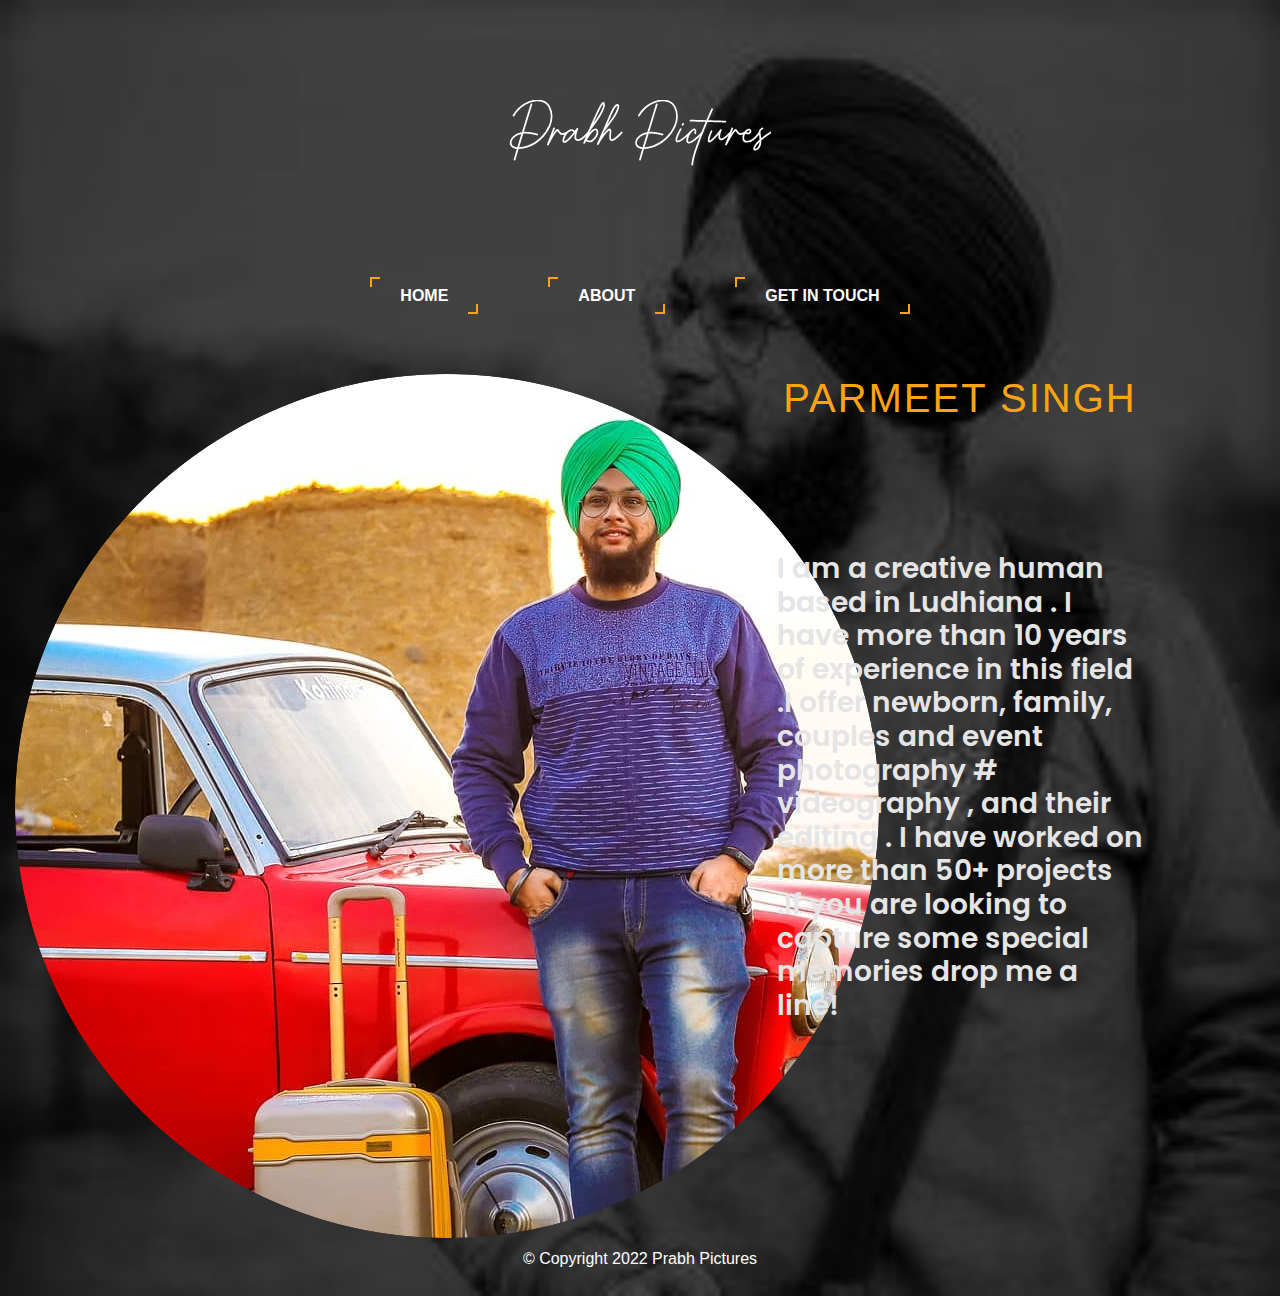
<file: about.html>
<!DOCTYPE html>
<html lang="en">
  <head>
    <meta charset="utf-8" />
    <meta
      name="viewport"
      content="width=device-width, initial-scale=1, shrink-to-fit=no"
    />

    <!-- Bootstrap CSS -->
    <link
      rel="stylesheet"
      href="https://cdn.jsdelivr.net/npm/bootstrap@4.0.0/dist/css/bootstrap.min.css"
      integrity="sha384-Gn5384xqQ1aoWXA+058RXPxPg6fy4IWvTNh0E263XmFcJlSAwiGgFAW/dAiS6JXm"
      crossorigin="anonymous"
    />
    <link rel="icon" href="yo.ico" />
    <link rel="stylesheet" href="css/about_styles.css" />
    <title>About</title>
    <header>
      <div class="center image">
        <img src="text-1662390547643.png" alt="PRABH PICTURES" />
      </div>
      <script
        src="https://code.jquery.com/jquery-3.2.1.slim.min.js"
        integrity="sha384-KJ3o2DKtIkvYIK3UENzmM7KCkRr/rE9/Qpg6aAZGJwFDMVNA/GpGFF93hXpG5KkN"
        crossorigin="anonymous"
      ></script>
      <script
        src="https://cdn.jsdelivr.net/npm/popper.js@1.12.9/dist/umd/popper.min.js"
        integrity="sha384-ApNbgh9B+Y1QKtv3Rn7W3mgPxhU9K/ScQsAP7hUibX39j7fakFPskvXusvfa0b4Q"
        crossorigin="anonymous"
      ></script>
      <script
        src="https://cdn.jsdelivr.net/npm/bootstrap@4.0.0/dist/js/bootstrap.min.js"
        integrity="sha384-JZR6Spejh4U02d8jOt6vLEHfe/JQGiRRSQQxSfFWpi1MquVdAyjUar5+76PVCmYl"
        crossorigin="anonymous"
      ></script>
      <div class="center justify-content-center">
        <nav class="navbar navbar-expand-sm justify-content-center">
          <div>
            <button
              class="navbar-toggler bg-transparent justify-content-center"
              type="button"
              data-toggle="collapse"
              data-target="#navbarTogglerDemo01"
              aria-controls="navbarTogglerDemo01"
              aria-expanded="false"
              aria-label="Toggle navigation"
            >
              <svg
                xmlns="http://www.w3.org/2000/svg"
                width="20"
                height="20"
                fill="white"
                class="bi bi-camera"
                viewBox="0 0 16 16"
              >
                <path
                  d="M15 12a1 1 0 0 1-1 1H2a1 1 0 0 1-1-1V6a1 1 0 0 1 1-1h1.172a3 3 0 0 0 2.12-.879l.83-.828A1 1 0 0 1 6.827 3h2.344a1 1 0 0 1 .707.293l.828.828A3 3 0 0 0 12.828 5H14a1 1 0 0 1 1 1v6zM2 4a2 2 0 0 0-2 2v6a2 2 0 0 0 2 2h12a2 2 0 0 0 2-2V6a2 2 0 0 0-2-2h-1.172a2 2 0 0 1-1.414-.586l-.828-.828A2 2 0 0 0 9.172 2H6.828a2 2 0 0 0-1.414.586l-.828.828A2 2 0 0 1 3.172 4H2z"
                />
                <path
                  d="M8 11a2.5 2.5 0 1 1 0-5 2.5 2.5 0 0 1 0 5zm0 1a3.5 3.5 0 1 0 0-7 3.5 3.5 0 0 0 0 7zM3 6.5a.5.5 0 1 1-1 0 .5.5 0 0 1 1 0z"
                />
              </svg>
            </button>
          </div>
          <div
            class="collapse navbar-collapse justify-content-center"
            id="navbarTogglerDemo01"
          >
            <ul class="navbar-nav">
              <li class="nav-item">
                <a
                  class="nav-but"
                  href="index.html"
                  >Home</a
                >
              </li>
              <li class="nav-item"><a class="nav-but" href="about.html">About</a></li>
              <li class="nav-item">
                <a class="nav-but" href="getintouch.html">Get In Touch</a>
              </li>
            </ul>
          </div>
        </nav>
      </div>
    </header>
    <br />
    <br />
  </head>
  <body>
    <div class="container-fluid">
      <div class="row">
        <div class="col-lg-6">
          <img
            class="front-img"
            data-resize="100"
            style="border-radius: 500px"
            src="front_img-modified.png"
            alt="Photo"
          />
        </div>
        <div class="col-lg-6">
          <h1
            style="
              color: #fca311;
              text-align: center;
              text-transform: uppercase;
              letter-spacing: 2px;
            "
          >
            Parmeet Singh
          </h1>
          <h3 style="color: #e5e5e5">
            I am a creative human based in Ludhiana . I have more than 10 years
            of experience in this field .I offer newborn, family, couples and
            event photography # videography , and their editing . I have worked
            on more than 50+ projects .If you are looking to capture some
            special memories drop me a line!
          </h3>
        </div>
      </div>
    </div>
    <div class="end">
      <p style="line-height: 42px;">© Copyright 2022 Prabh Pictures</p>
    </div>
  </body>
</html>
</file>
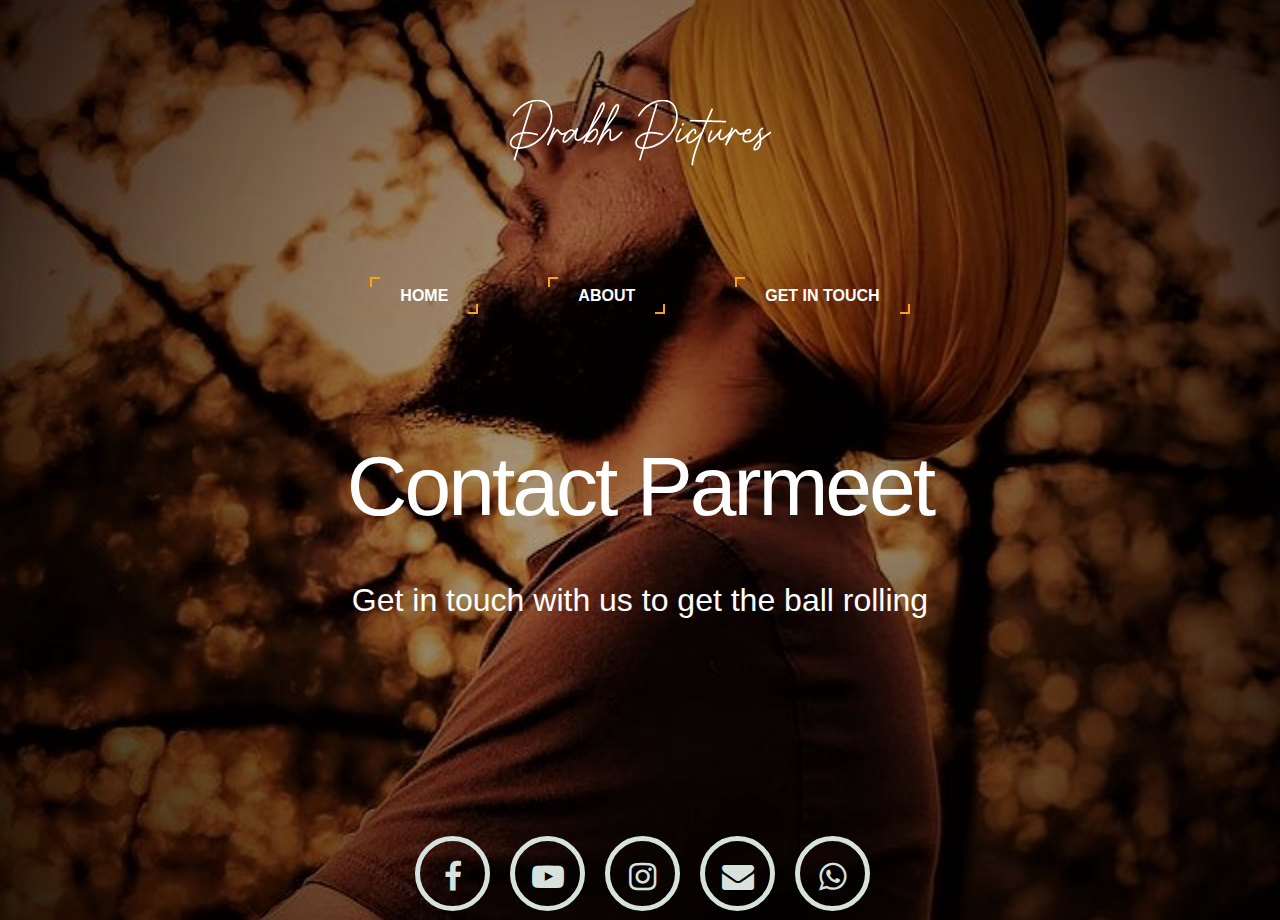
<file: getintouch.html>
<!DOCTYPE html>
<html lang="en">
  <body>
    <head>
      <meta charset="utf-8" />
      <meta
        name="viewport"
        content="width=device-width, initial-scale=1, shrink-to-fit=no"
      />
      <link
        rel="stylesheet"
        href="https://cdnjs.cloudflare.com/ajax/libs/font-awesome/4.7.0/css/font-awesome.min.css"
      />

      <!-- Bootstrap CSS -->
      <link
        rel="stylesheet"
        href="https://cdn.jsdelivr.net/npm/bootstrap@4.0.0/dist/css/bootstrap.min.css"
        integrity="sha384-Gn5384xqQ1aoWXA+058RXPxPg6fy4IWvTNh0E263XmFcJlSAwiGgFAW/dAiS6JXm"
        crossorigin="anonymous"
      />
      <link rel="icon" href="yo.ico" />
      <link rel="stylesheet" href="css/getintouch_styles.css" />
      <style>
        @import url("https://fonts.googleapis.com/css?family=Roboto+Condensed:300,400");
      </style>
      <title>Get In Touch</title>
      <header>
        <div class="center image">
          <img src="text-1662390547643.png" alt="PRABH PICTURES" />
        </div>
        <script
          src="https://code.jquery.com/jquery-3.2.1.slim.min.js"
          integrity="sha384-KJ3o2DKtIkvYIK3UENzmM7KCkRr/rE9/Qpg6aAZGJwFDMVNA/GpGFF93hXpG5KkN"
          crossorigin="anonymous"
        ></script>
        <script
          src="https://cdn.jsdelivr.net/npm/popper.js@1.12.9/dist/umd/popper.min.js"
          integrity="sha384-ApNbgh9B+Y1QKtv3Rn7W3mgPxhU9K/ScQsAP7hUibX39j7fakFPskvXusvfa0b4Q"
          crossorigin="anonymous"
        ></script>
        <script
          src="https://cdn.jsdelivr.net/npm/bootstrap@4.0.0/dist/js/bootstrap.min.js"
          integrity="sha384-JZR6Spejh4U02d8jOt6vLEHfe/JQGiRRSQQxSfFWpi1MquVdAyjUar5+76PVCmYl"
          crossorigin="anonymous"
        ></script>
        <div class="center justify-content-center">
          <nav class="navbar navbar-expand-sm justify-content-center">
            <div>
              <button
                class="navbar-toggler bg-transparent justify-content-center"
                type="button"
                data-toggle="collapse"
                data-target="#navbarTogglerDemo01"
                aria-controls="navbarTogglerDemo01"
                aria-expanded="false"
                aria-label="Toggle navigation"
              >
                <svg
                  xmlns="http://www.w3.org/2000/svg"
                  width="20"
                  height="20"
                  fill="white"
                  class="bi bi-camera"
                  viewBox="0 0 16 16"
                >
                  <path
                    d="M15 12a1 1 0 0 1-1 1H2a1 1 0 0 1-1-1V6a1 1 0 0 1 1-1h1.172a3 3 0 0 0 2.12-.879l.83-.828A1 1 0 0 1 6.827 3h2.344a1 1 0 0 1 .707.293l.828.828A3 3 0 0 0 12.828 5H14a1 1 0 0 1 1 1v6zM2 4a2 2 0 0 0-2 2v6a2 2 0 0 0 2 2h12a2 2 0 0 0 2-2V6a2 2 0 0 0-2-2h-1.172a2 2 0 0 1-1.414-.586l-.828-.828A2 2 0 0 0 9.172 2H6.828a2 2 0 0 0-1.414.586l-.828.828A2 2 0 0 1 3.172 4H2z"
                  />
                  <path
                    d="M8 11a2.5 2.5 0 1 1 0-5 2.5 2.5 0 0 1 0 5zm0 1a3.5 3.5 0 1 0 0-7 3.5 3.5 0 0 0 0 7zM3 6.5a.5.5 0 1 1-1 0 .5.5 0 0 1 1 0z"
                  />
                </svg>
              </button>
            </div>
            <div
              class="collapse navbar-collapse justify-content-center"
              id="navbarTogglerDemo01"
            >
              <ul class="navbar-nav">
                <li class="nav-item">
                  <a
                    class="nav-but"
                    href="index.html"
                    >Home</a
                  >
                </li>
                <li class="nav-item"><a class="nav-but" href="about.html">About</a></li>
                <li class="nav-item">
                  <a class="nav-but" href="getintouch.html">Get In Touch</a>
                </li>
              </ul>
            </div>
          </nav>
        </div>
      </header>
      <br />
      <br />
      <h1 id="tagline">Contact Parmeet</h1>
      <h2 id="getspace" class="center">
        Get in touch with us to get the ball rolling
      </h2>
    </head>
    <!-- icons -->
    <div class="social">
      <link
        href="https://maxcdn.bootstrapcdn.com/font-awesome/4.7.0/css/font-awesome.min.css"
        rel="stylesheet"
        integrity="sha384-wvfXpqpZZVQGK6TAh5PVlGOfQNHSoD2xbE+QkPxCAFlNEevoEH3Sl0sibVcOQVnN"
        crossorigin="anonymous"
      />
      <div class="wrapper">
        <ul class="icons">
          <li class="facebook">
            <a href="https://www.facebook.com/prabh.picture"
              ><i class="fa fa-facebook fa-2x" aria-hidden="true"></i
            ></a>
          </li>
          <li class="twitter">
            <a href="https://www.youtube.com/channel/UCjrrekjF65bzm_a-kCjZ1jw"
              ><i class="fa fa-youtube-play fa-2x" aria-hidden="true"></i
            ></a>
          </li>
          <li class="instagram">
            <a href="https://www.instagram.com/prabh_pictures"
              ><i class="fa fa-instagram fa-2x" aria-hidden="true"></i
            ></a>
          </li>
          <li class="envelope"> 
            <a href="mailto:itsprabhpictures@gmail.com"
              ><i class="fa fa-envelope fa-2x" aria-hidden="true"></i
            ></a>
          </li>
          <li class="whatsapp">
            <a href="https://api.whatsapp.com/send?phone=+919815920998"
              ><i class="fa fa-whatsapp fa-2x" aria-hidden="true"></i
            ></a>
          </li>
        </ul>
      </div>
    </div>

    <!-- icons over -->
  </body>
</html>
</file>
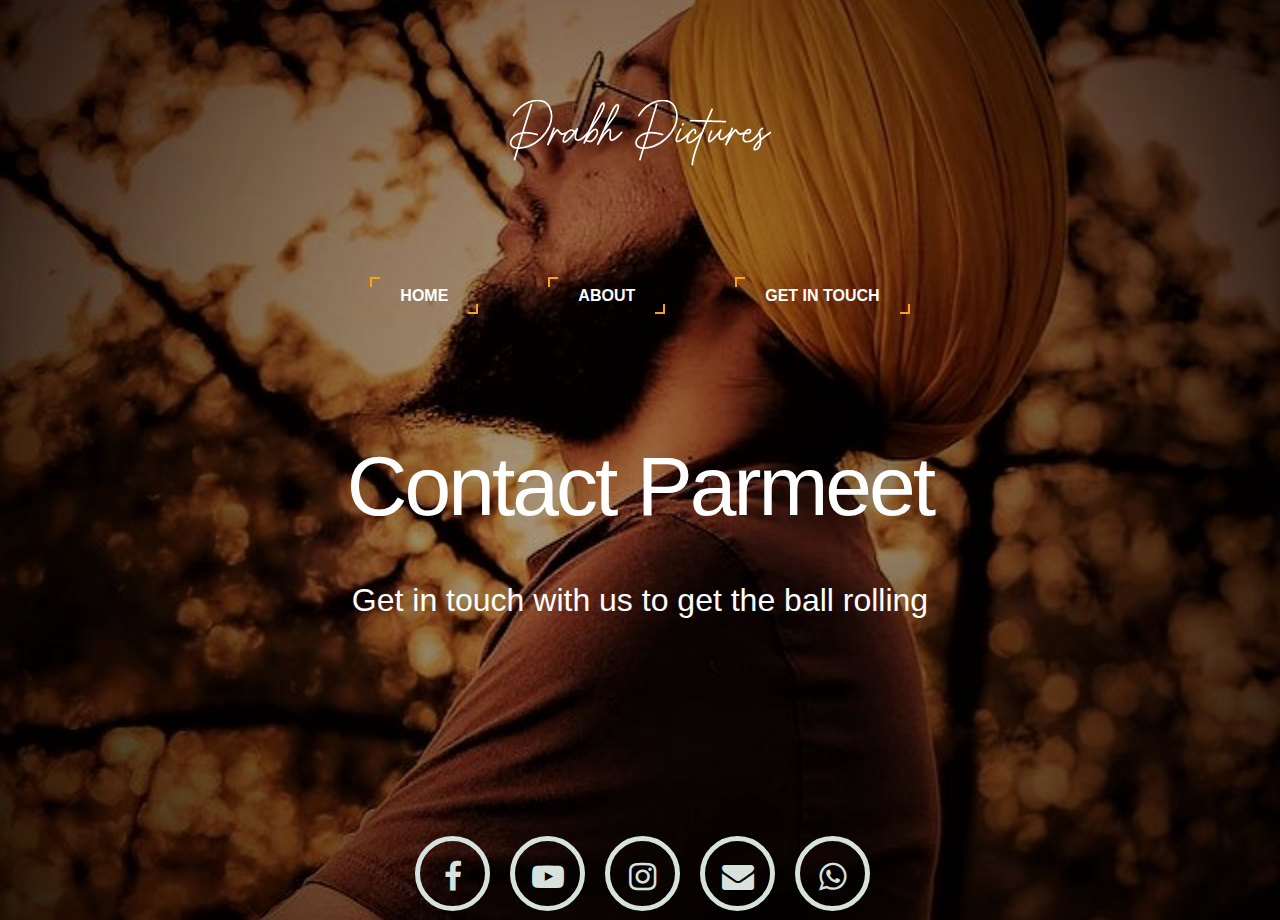
<file: getrintouch.html>
<!DOCTYPE html>
<html lang="en">
  <body>
    <head>
      <meta charset="utf-8" />
      <meta
        name="viewport"
        content="width=device-width, initial-scale=1, shrink-to-fit=no"
      />
      <link
        rel="stylesheet"
        href="https://cdnjs.cloudflare.com/ajax/libs/font-awesome/4.7.0/css/font-awesome.min.css"
      />

      <!-- Bootstrap CSS -->
      <link
        rel="stylesheet"
        href="https://cdn.jsdelivr.net/npm/bootstrap@4.0.0/dist/css/bootstrap.min.css"
        integrity="sha384-Gn5384xqQ1aoWXA+058RXPxPg6fy4IWvTNh0E263XmFcJlSAwiGgFAW/dAiS6JXm"
        crossorigin="anonymous"
      />
      <link rel="icon" href="yo.ico" />
      <link rel="stylesheet" href="css/getintouch_styles.css" />
      <style>
        @import url("https://fonts.googleapis.com/css?family=Roboto+Condensed:300,400");
      </style>
      <title>Get In Touch</title>
      <header>
        <div class="center image">
          <img src="text-1662390547643.png" alt="PRABH PICTURES" />
        </div>
        <script
          src="https://code.jquery.com/jquery-3.2.1.slim.min.js"
          integrity="sha384-KJ3o2DKtIkvYIK3UENzmM7KCkRr/rE9/Qpg6aAZGJwFDMVNA/GpGFF93hXpG5KkN"
          crossorigin="anonymous"
        ></script>
        <script
          src="https://cdn.jsdelivr.net/npm/popper.js@1.12.9/dist/umd/popper.min.js"
          integrity="sha384-ApNbgh9B+Y1QKtv3Rn7W3mgPxhU9K/ScQsAP7hUibX39j7fakFPskvXusvfa0b4Q"
          crossorigin="anonymous"
        ></script>
        <script
          src="https://cdn.jsdelivr.net/npm/bootstrap@4.0.0/dist/js/bootstrap.min.js"
          integrity="sha384-JZR6Spejh4U02d8jOt6vLEHfe/JQGiRRSQQxSfFWpi1MquVdAyjUar5+76PVCmYl"
          crossorigin="anonymous"
        ></script>
        <div class="center justify-content-center">
          <nav class="navbar navbar-expand-sm justify-content-center">
            <div>
              <button
                class="navbar-toggler bg-transparent justify-content-center"
                type="button"
                data-toggle="collapse"
                data-target="#navbarTogglerDemo01"
                aria-controls="navbarTogglerDemo01"
                aria-expanded="false"
                aria-label="Toggle navigation"
              >
                <svg
                  xmlns="http://www.w3.org/2000/svg"
                  width="20"
                  height="20"
                  fill="white"
                  class="bi bi-camera"
                  viewBox="0 0 16 16"
                >
                  <path
                    d="M15 12a1 1 0 0 1-1 1H2a1 1 0 0 1-1-1V6a1 1 0 0 1 1-1h1.172a3 3 0 0 0 2.12-.879l.83-.828A1 1 0 0 1 6.827 3h2.344a1 1 0 0 1 .707.293l.828.828A3 3 0 0 0 12.828 5H14a1 1 0 0 1 1 1v6zM2 4a2 2 0 0 0-2 2v6a2 2 0 0 0 2 2h12a2 2 0 0 0 2-2V6a2 2 0 0 0-2-2h-1.172a2 2 0 0 1-1.414-.586l-.828-.828A2 2 0 0 0 9.172 2H6.828a2 2 0 0 0-1.414.586l-.828.828A2 2 0 0 1 3.172 4H2z"
                  />
                  <path
                    d="M8 11a2.5 2.5 0 1 1 0-5 2.5 2.5 0 0 1 0 5zm0 1a3.5 3.5 0 1 0 0-7 3.5 3.5 0 0 0 0 7zM3 6.5a.5.5 0 1 1-1 0 .5.5 0 0 1 1 0z"
                  />
                </svg>
              </button>
            </div>
            <div
              class="collapse navbar-collapse justify-content-center"
              id="navbarTogglerDemo01"
            >
              <ul class="navbar-nav">
                <li class="nav-item">
                  <a
                    class="nav-but"
                    href="file:///E:/Placemnet%20related/PRABH%20PICTURES/index.html"
                    >Home</a
                  >
                </li>
                <li class="nav-item"><a class="nav-but" href="#">About</a></li>
                <li class="nav-item">
                  <a class="nav-but" href="#">Get In Touch</a>
                </li>
              </ul>
            </div>
          </nav>
        </div>
      </header>
      <br />
      <br />
      <h1 id="tagline">Contact Parmeet</h1>
      <h2 id="getspace" class="center">
        Get in touch with us to get the ball rolling
      </h2>
    </head>
    <!-- icons -->
    <div class="social">
      <link
        href="https://maxcdn.bootstrapcdn.com/font-awesome/4.7.0/css/font-awesome.min.css"
        rel="stylesheet"
        integrity="sha384-wvfXpqpZZVQGK6TAh5PVlGOfQNHSoD2xbE+QkPxCAFlNEevoEH3Sl0sibVcOQVnN"
        crossorigin="anonymous"
      />
      <div class="wrapper">
        <ul class="icons">
          <li class="facebook">
            <a href="https://www.facebook.com/prabh.picture"
              ><i class="fa fa-facebook fa-2x" aria-hidden="true"></i
            ></a>
          </li>
          <li class="twitter">
            <a href="https://www.youtube.com/channel/UCjrrekjF65bzm_a-kCjZ1jw"
              ><i class="fa fa-youtube-play fa-2x" aria-hidden="true"></i
            ></a>
          </li>
          <li class="instagram">
            <a href="https://www.instagram.com/prabh_pictures"
              ><i class="fa fa-instagram fa-2x" aria-hidden="true"></i
            ></a>
          </li>
          <li class="envelope"> 
            <a href="mailto:itsprabhpictures@gmail.com"
              ><i class="fa fa-envelope fa-2x" aria-hidden="true"></i
            ></a>
          </li>
          <li class="whatsapp">
            <a href="https://api.whatsapp.com/send?phone=+919815920998"
              ><i class="fa fa-whatsapp fa-2x" aria-hidden="true"></i
            ></a>
          </li>
        </ul>
      </div>
    </div>

    <!-- icons over -->
  </body>
</html>
</file>
<file: css/about_styles.css>
@import url("https://fonts.googleapis.com/css2?family=Edu+QLD+Beginner:wght@500&display=swap");
@import url("https://fonts.googleapis.com/css2?family=Combo&family=Qwitcher+Grypen:wght@700&display=swap");
@import url('https://fonts.googleapis.com/css2?family=Poppins:wght@200&display=swap');
body {
  background-color: #000000;
  background-image: url("about_background.jpg");
  background-repeat: no-repeat;
  background-size: cover;
}
h3{
  padding: 20%;
  font-family: "Poppins";
  font-weight: 600;
  
}
.end{
  text-align: center;
  color:white
}
.front_image {
  width: 100%;
  max-width: 400px;
  height: auto;
}
.Recent-works {
  color: aliceblue;
  text-align: center;
}
.bio {
    padding-right: 50px;
    padding-left: 50px;
}
th,
td {
  padding-top: 10px;
  padding-bottom: 20px;
  padding-left: 30px;
  padding-right: 40px;
}
header {
  background-repeat: no-repeat;
}
.the-hidden-one {
  color: transparent;
}
.container {
  padding-top: 200px;
  font-family: "Combo", cursive;
  background: transparent;
  text-align: left;
  font: srfm_neon;
  position: relative;
  left: -170px;
}

@media (max-width: 1400px) {
  .container {
    left: 0;
  }
}
.Recent-works-header {
  padding-top: 29px;
  color: #e5e5e5;
  text-align: center;
  font-family: "Edu QLD Beginner", cursive;
}

.text {
  text-align: left;
  background: linear-gradient(90deg, #00b4d8, #fca311);
  text-transform: uppercase;
  font-weight: bolder;
  font-size: 45px;
  -webkit-background-clip: text;
  -webkit-text-fill-color: transparent;
}

.image {
  display: block;
  margin-top: 100px;
  margin-bottom: 100px;
  text-align: center;
  margin-left: auto;
  margin-right: auto;
}
.navbar-toggler {
  margin-right: auto;
  margin-left: auto;
  text-align: center;
}
#nav-modi {
  display: flex;
  align-items: center;
  justify-content: space-between;
  padding: top 200px;
  padding-left: 32%;
}

.nav-but {
  position: relative;
  padding: 10px 30px;
  margin: 0 15px;
  color: white;
  text-decoration: none;
  text-transform: uppercase;
  font-weight: bold;
}
.nav-but:before {
  content: "";
  position: absolute;
  top: 0;
  left: 0;
  width: 10px;
  height: 10px;
  border-top: 2px solid #fca311;
  border-left: 2px solid #fca311;
  transition: 0.3s;
}
.nav-but:after {
  content: "";
  position: absolute;
  bottom: 0;
  right: 0;
  width: 10px;
  height: 10px;
  border-bottom: 2px solid #fca311;
  border-right: 2px solid #fca311;
  transition: 0.3s;
}

.nav-but:hover {
  color: #fca311;
  background: #111;
  box-shadow: 0 0 50px #fca311;
  transition-delay: 0.3s;
}

.nav-but:hover:before {
  width: 100%;
  height: 100%;
}
.nav-but:hover:after {
  width: 100%;
  height: 100%;
}

.nav-item {
  list-style-type: none;
  display: inline-block;
  padding: 10px 20px;
}
</file>
<file: css/getintouch_styles.css>
@import url("https://fonts.googleapis.com/css2?family=Edu+QLD+Beginner:wght@500&display=swap");
@import url("https://fonts.googleapis.com/css2?family=Combo&family=Qwitcher+Grypen:wght@700&display=swap");
@import url("https://fonts.googleapis.com/css?family=Roboto+Condensed:300,400");
body{
  background-color: #000000;
  background-image: url("back2.jpg");
  background-repeat: no-repeat;
  background-size: cover;
  background-position: center;
}
.img1{
  background-repeat: no-repeat;
  background-size: cover;
  background-position: center;
}
#getspace{
  padding: 50px;
  padding-bottom: 200px;
}
/* icons */
.wrapper {
  position: relative;
  top: 50%;
  left: 50%;
  transform: translate(-50%, -50%);
  width: 550px;
}


.wrapper .icons {
  list-style: none;
}


.wrapper .icons li {
  width: 75px;
  height: 75px;
  line-height: 75px;
  margin: 0 10px;
  text-align: center;
  cursor: pointer;
  border-radius: 50%;
  border: 5px solid #d8e2dc;
  float: left;
  transition: all 0.5s ease;
}


.wrapper .icons li .fa {
  color: #d8e2dc;
  margin-top: 20px;
  transition: all 0.5s ease;
}


.wrapper .icons li:hover.facebook {
  border: 5px solid #3b5998;
  box-shadow: 0 0 15px #3b5998;
  transition: all 0.5s ease;
}

.wrapper .icons li:hover .fa-facebook {
  color: #3b5998;
  text-shadow: 0 0 15px #3b5998;
  transition: all 0.5s ease;
}

/*twitter*/
.wrapper .icons li:hover.twitter {
  border: 5px solid #FF0000;
  box-shadow: 0 0 15px #FF0000;
  transition: all 0.5s ease;
}

.wrapper .icons li:hover .fa-youtube-play {
  color: #FF0000;
  text-shadow: 0 0 15px #FF0000;
  transition: all 0.5s ease;
}

/* instagram */
.wrapper .icons li:hover.instagram {
  border: 5px solid #bc2a8d;
  box-shadow: 0 0 15px #bc2a8d;
  transition: all 0.5s ease;
}

.wrapper .icons li:hover .fa-instagram {
  color: #bc2a8d;
  text-shadow: 0 0 15px #bc2a8d;
  transition: all 0.5s ease;
}

/* google */
.wrapper .icons li:hover.envelope {
  border: 5px solid #dd4b39;
  box-shadow: 0 0 15px #dd4b39;
  transition: all 0.5s ease;
}

.wrapper .icons li:hover .fa-envelope {
  color: #dd4b39;
  text-shadow: 0 0 15px #dd4b39;
  transition: all 0.5s ease;
}

/* whatsapp */
.wrapper .icons li:hover.whatsapp {
  border: 5px solid #4dc247;
  box-shadow: 0 0 15px #4dc247;
  transition: all 0.5s ease;
}

.wrapper .icons li:hover .fa-whatsapp {
  color: #4dc247;
  text-shadow: 0 0 15px #4dc247;
  transition: all 0.5s ease;
}

/* media queries */

@media screen and (max-width: 640px) {
  .wrapper {
    width: 350px;
  }
  .wrapper .icons li {
    margin-top: 10px;
  }
  .wrapper .icons li.google {
    margin-left: 60px;
  }
}

@media screen and (max-width: 340px) {
  .wrapper {
    width: 150px;
  }
  .wrapper .icons li {
    margin: 15px;
  }
  .wrapper .icons li.google {
    margin-left: 15px;
  }
}

/* youtube link */
.youtube {
  position: fixed;
  bottom: 10px;
  right: 10px;
  width: 160px;
  text-align: center;
  padding: 15px 10px;
  background: #bb0000;
  border-radius: 5px;
}

.youtube a {
  text-decoration: none;
  color: #fff;
  text-transform: capitalize;
  letter-spacing: 1px;
}





/* end */


.end {
  padding-top: 10px;
  text-align: right;
  color: white;
}
h2 {
  text-align: center;
  color: white;
}

.front_image {
  width: 100%;
  max-width: 400px;
  height: auto;
}
.Recent-works {
  color: aliceblue;
  text-align: center;
}
.bio {
  padding-right: 50px;
  padding-left: 50px;
}

#tagline {
  font-size: 84px;
  word-spacing: 1px;
  line-height: 90px;
  font-family: neuzeitgrobold, sans-serif;
  text-transform: none;
  letter-spacing: -3px;
  color: #ffff;
  text-align: center;
  margin: 0.8em 0 0;
}

@media (max-width: 1400px) {
  .container {
    left: 0;
  }
}
.Recent-works-header {
  padding-top: 29px;
  color: #e5e5e5;
  text-align: center;
  font-family: "Edu QLD Beginner", cursive;
}

.text {
  text-align: left;
  background: linear-gradient(90deg, #00b4d8, #fca311);
  text-transform: uppercase;
  font-weight: bolder;
  font-size: 45px;
  -webkit-background-clip: text;
  -webkit-text-fill-color: transparent;
}

.image {
  display: block;
  margin-top: 100px;
  margin-bottom: 100px;
  text-align: center;
  margin-left: auto;
  margin-right: auto;
}
.navbar-toggler {
  margin-right: auto;
  margin-left: auto;
  text-align: center;
}
#nav-modi {
  display: flex;
  align-items: center;
  justify-content: space-between;
  padding: top 200px;
  padding-left: 32%;
}

.nav-but {
  position: relative;
  padding: 10px 30px;
  margin: 0 15px;
  color: white;
  text-decoration: none;
  text-transform: uppercase;
  font-weight: bold;
}
.nav-but:before {
  content: "";
  position: absolute;
  top: 0;
  left: 0;
  width: 10px;
  height: 10px;
  border-top: 2px solid #fca311;
  border-left: 2px solid #fca311;
  transition: 0.3s;
}
.nav-but:after {
  content: "";
  position: absolute;
  bottom: 0;
  right: 0;
  width: 10px;
  height: 10px;
  border-bottom: 2px solid #fca311;
  border-right: 2px solid #fca311;
  transition: 0.3s;
}

.nav-but:hover {
  color: #fca311;
  background: #111;
  box-shadow: 0 0 50px #fca311;
  transition-delay: 0.3s;
}

.nav-but:hover:before {
  width: 100%;
  height: 100%;
}
.nav-but:hover:after {
  width: 100%;
  height: 100%;
}

.nav-item {
  list-style-type: none;
  display: inline-block;
  padding: 10px 20px;
}
/* ======================== */
</file>
